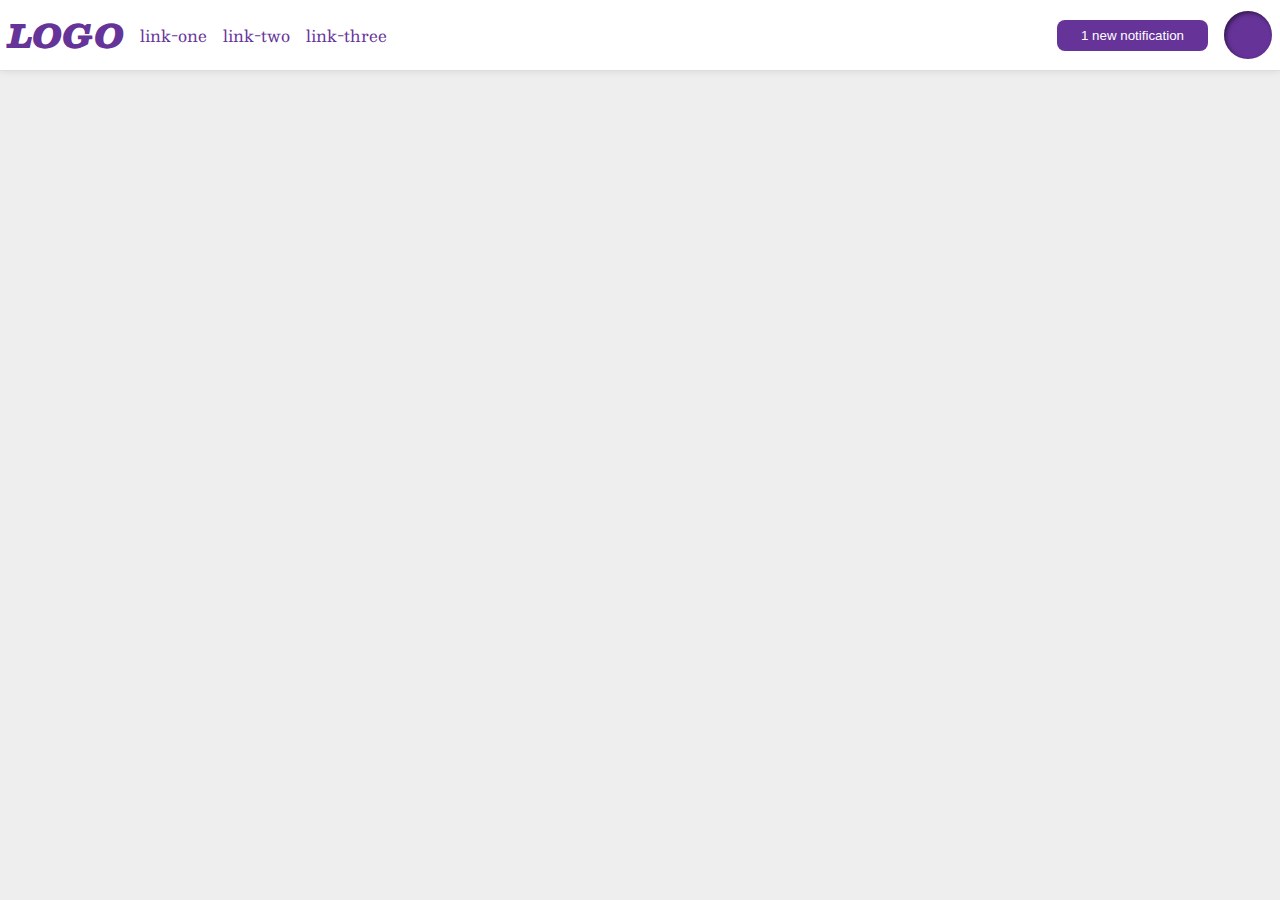
<file: flex/03-flex-header-2/index.html>
<!DOCTYPE html>
<html lang="en">
  <head>
    <meta charset="UTF-8">
    <meta http-equiv="X-UA-Compatible" content="IE=edge">
    <meta name="viewport" content="width=device-width, initial-scale=1.0">
    <title>Flex Header 2</title>
    <link rel="stylesheet" href="style.css">
  </head>
  <body>
    <div class="header">
      <div class="left">
        <div class="logo">
          LOGO
        </div>
        <ul class="links">
          <li><a href="https://google.com">link-one</a></li>
          <li><a href="https://google.com">link-two</a></li>
          <li><a href="https://google.com">link-three</a></li>
        </ul>
      </div>    
      <div class="right">
        <button class="notifications">
        1 new notification
        </button>
        <div class="profile-image"></div>
      </div>
    
    </div>
  </body>
</html>
</file>
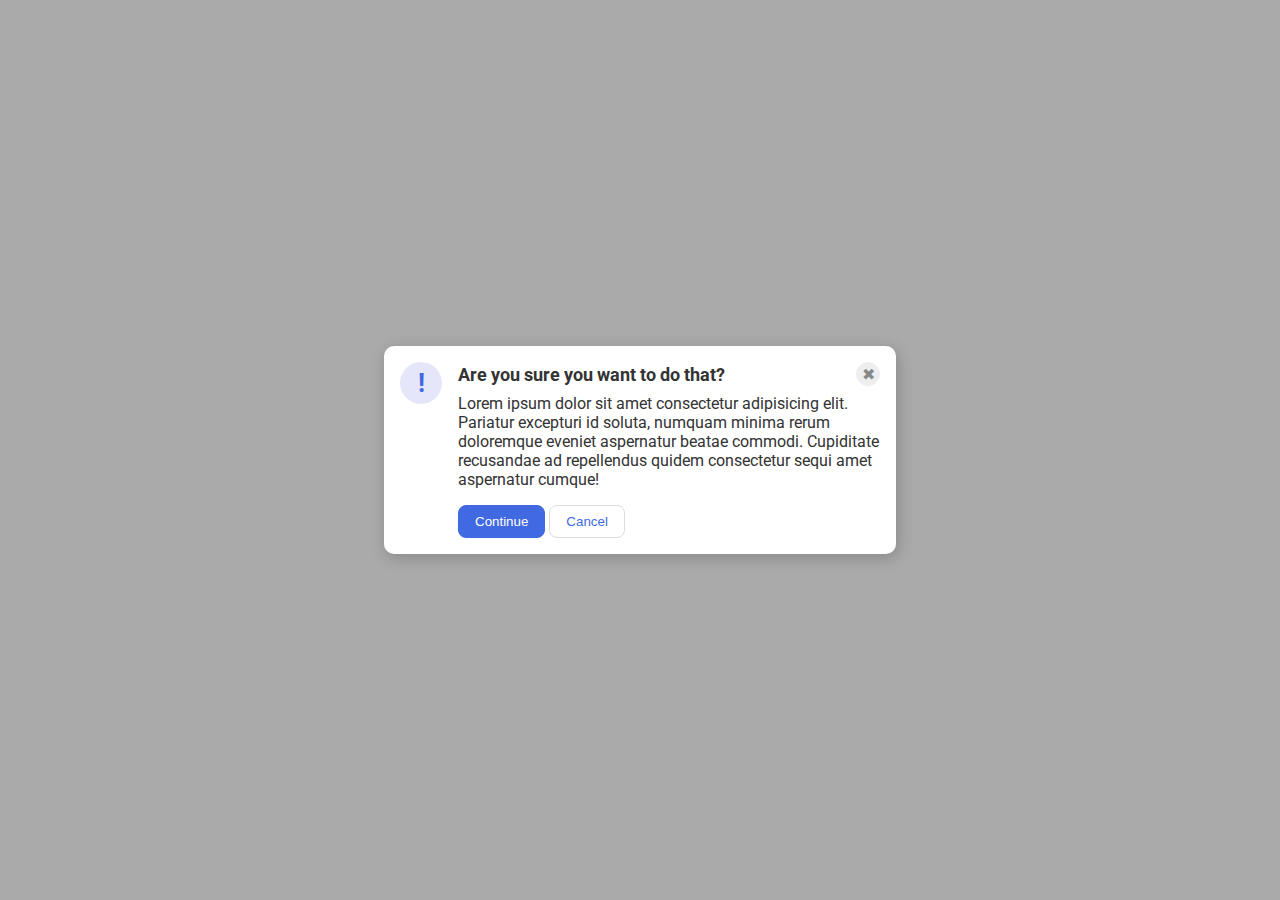
<file: flex/05-flex-modal/index.html>
<!DOCTYPE html>
<html lang="en">
  <head>
    <meta charset="UTF-8">
    <meta http-equiv="X-UA-Compatible" content="IE=edge">
    <meta name="viewport" content="width=device-width, initial-scale=1.0">
    <link rel="stylesheet" href="style.css">
    <title>Modal</title>
  </head>
  <body>
    <div class="modal">
      <div class="icon">!</div>
      
      <div class="container">
        <div class="header">Are you sure you want to do that?<button class="close-button">✖</button></div>
        <div class="text">Lorem ipsum dolor sit amet consectetur adipisicing elit. Pariatur excepturi id soluta, numquam minima rerum doloremque eveniet aspernatur beatae commodi. Cupiditate recusandae ad repellendus quidem consectetur sequi amet aspernatur cumque!</div>
        <button class="continue">Continue</button>
        <button class="cancel">Cancel</button>
      </div>
   
    </div>
  </body>
</html>
</file>
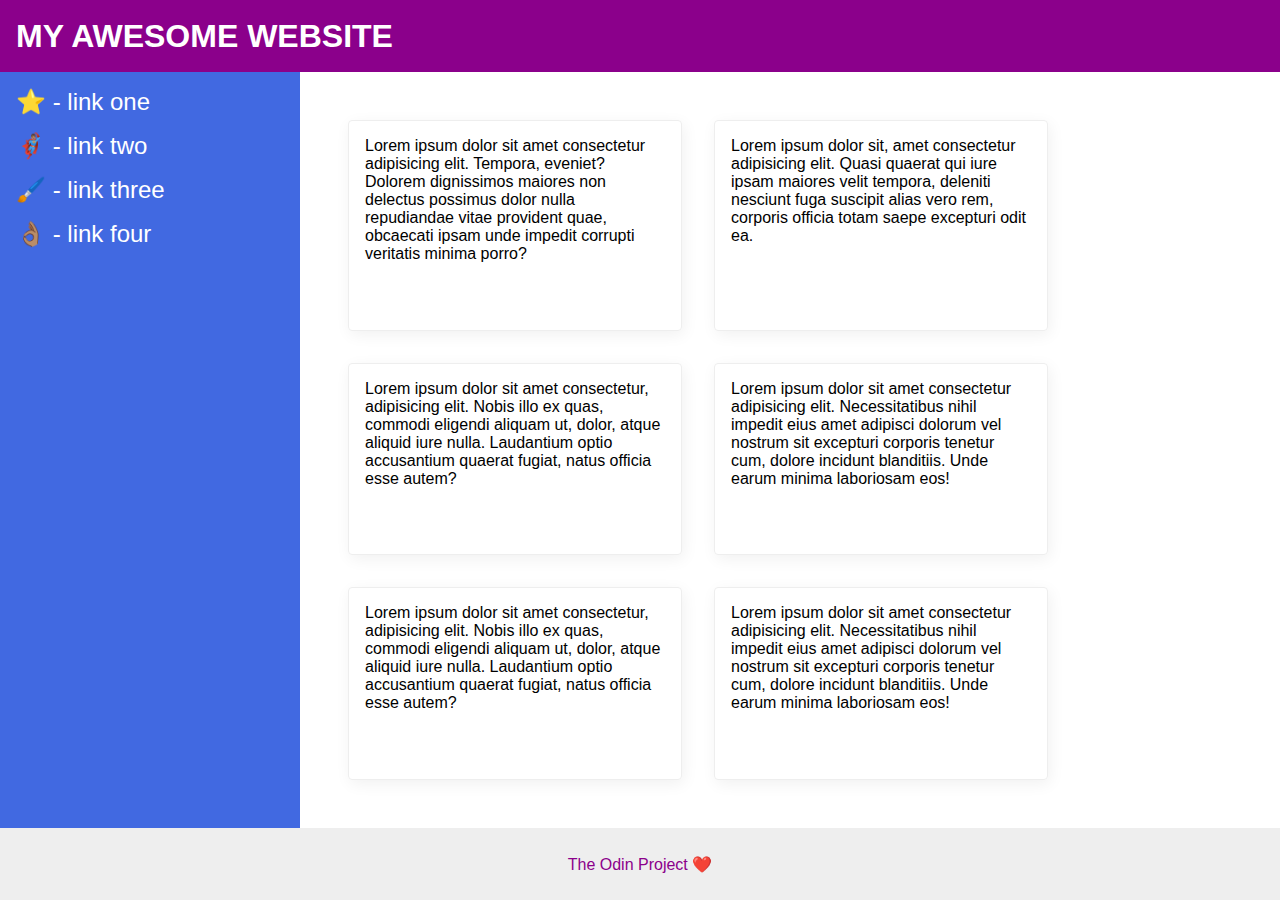
<file: flex/07-flex-layout-2/index.html>
<!DOCTYPE html>
<html lang="en">
  <head>
    <meta charset="UTF-8">
    <meta http-equiv="X-UA-Compatible" content="IE=edge">
    <meta name="viewport" content="width=device-width, initial-scale=1.0">
    <title>The Holy Grail</title>
    <link rel="stylesheet" href="style.css">
  </head>
  <body>
    <div class="header">
      MY AWESOME WEBSITE
    </div>
    
    <div class="container">
      <div class="sidebar">
        <ul>
          <li><a href="#">⭐ - link one</a></li>
          <li><a href="#">🦸🏽‍♂️ - link two</a></li>
          <li><a href="#">🖌️ - link three</a></li>
          <li><a href="#">👌🏽 - link four</a></li>
        </ul>
      </div>

      <div class="cards">
        <div class="card">Lorem ipsum dolor sit amet consectetur adipisicing elit. Tempora, eveniet? Dolorem dignissimos maiores non delectus possimus dolor nulla repudiandae vitae provident quae, obcaecati ipsam unde impedit corrupti veritatis minima porro?</div>
        <div class="card">Lorem ipsum dolor sit, amet consectetur adipisicing elit. Quasi quaerat qui iure ipsam maiores velit tempora, deleniti nesciunt fuga suscipit alias vero rem, corporis officia totam saepe excepturi odit ea.</div>
        <div class="card">Lorem ipsum dolor sit amet consectetur, adipisicing elit. Nobis illo ex quas, commodi eligendi aliquam ut, dolor, atque aliquid iure nulla. Laudantium optio accusantium quaerat fugiat, natus officia esse autem?</div>
        <div class="card">Lorem ipsum dolor sit amet consectetur adipisicing elit. Necessitatibus nihil impedit eius amet adipisci dolorum vel nostrum sit excepturi corporis tenetur cum, dolore incidunt blanditiis. Unde earum minima laboriosam eos!</div>
        <div class="card">Lorem ipsum dolor sit amet consectetur, adipisicing elit. Nobis illo ex quas, commodi eligendi aliquam ut, dolor, atque aliquid iure nulla. Laudantium optio accusantium quaerat fugiat, natus officia esse autem?</div>
        <div class="card">Lorem ipsum dolor sit amet consectetur adipisicing elit. Necessitatibus nihil impedit eius amet adipisci dolorum vel nostrum sit excepturi corporis tenetur cum, dolore incidunt blanditiis. Unde earum minima laboriosam eos!</div>
      </div>
    </div>

    <div class="footer">
      The Odin Project ❤️
    </div>
  </body>
</html>
</file>
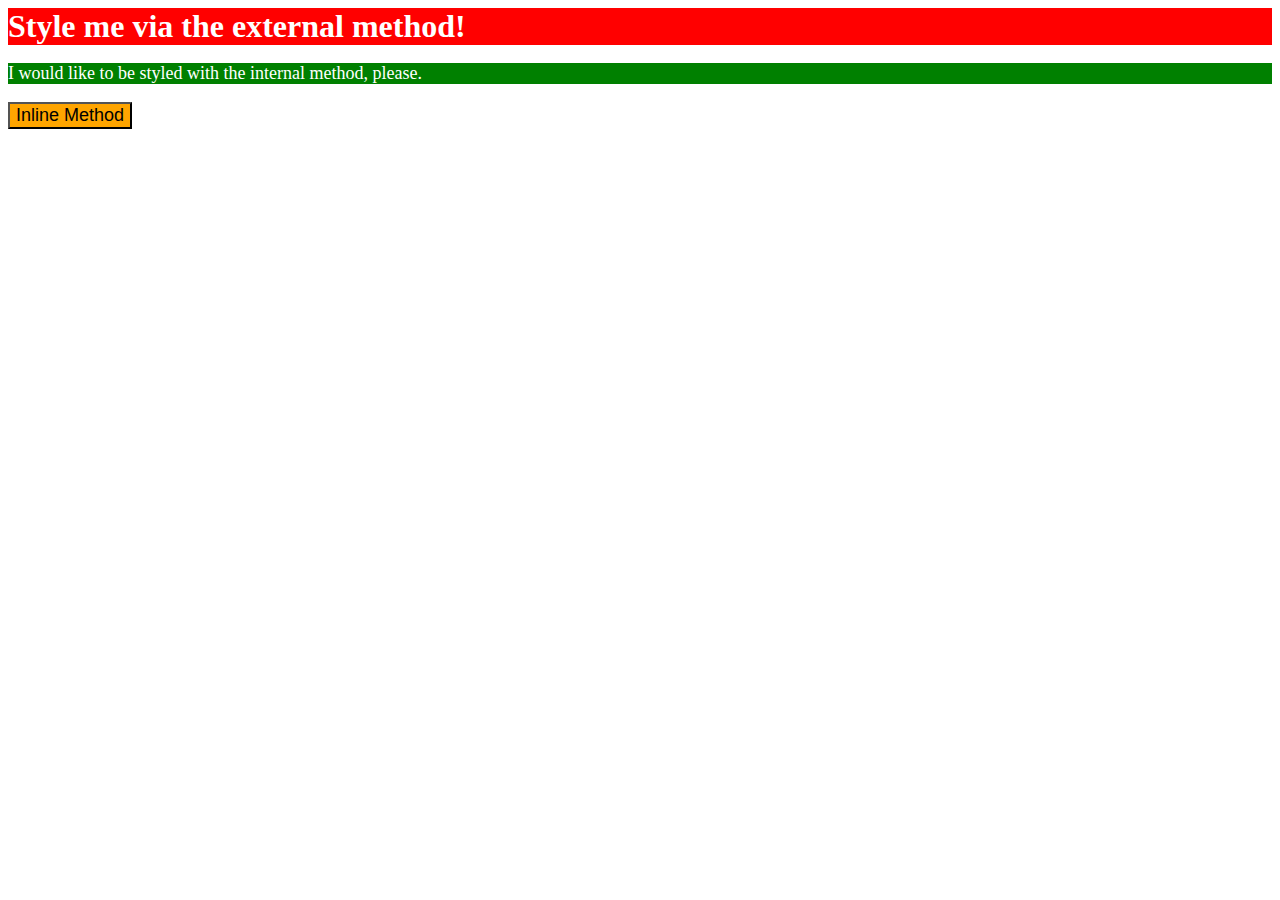
<file: foundations/01-css-methods/index.html>
<!DOCTYPE html>
<html lang="en">
  <head>
    <link rel="stylesheet" href="styles.css">
    <meta charset="UTF-8">
    <meta http-equiv="X-UA-Compatible" content="IE=edge">
    <meta name="viewport" content="width=device-width, initial-scale=1.0">
    <style>
      p {background-color: green;
         color: white;
         font-size: 18px;}
    </style>
    <title>Methods for Adding CSS</title>
  </head>
  <body>
    <div>Style me via the external method!</div>
    <p>I would like to be styled with the internal method, please.</p>
    <button style="background-color: orange; font-size: 18px;">Inline Method</button>
  </body>
</html>
</file>
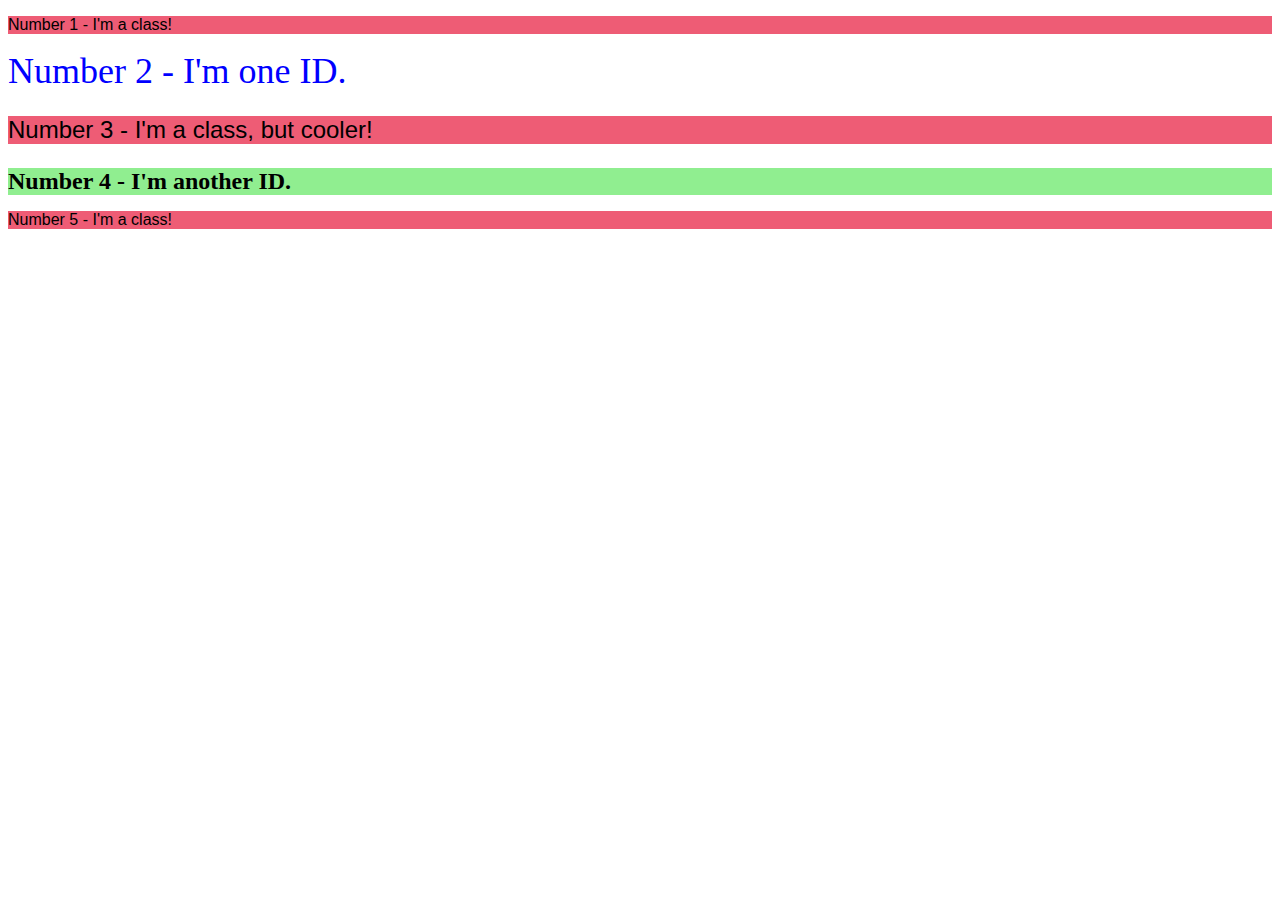
<file: foundations/02-class-id-selectors/index.html>
<!DOCTYPE html>
<html lang="en">
  <head>
    <meta charset="UTF-8">
    <meta http-equiv="X-UA-Compatible" content="IE=edge">
    <meta name="viewport" content="width=device-width, initial-scale=1.0">
    <title>Class and ID Selectors</title>
    <link rel="stylesheet" href="style.css">
  </head>
  <body>
    <p class="odd">Number 1 - I'm a class!</p>
    <div id="two">Number 2 - I'm one ID.</div>
    <p class="odd" id="three">Number 3 - I'm a class, but cooler!</p>
    <div id="four">Number 4 - I'm another ID.</div>
    <p class="odd" id="five">Number 5 - I'm a class!</p>
  </body>
</html>
</file>
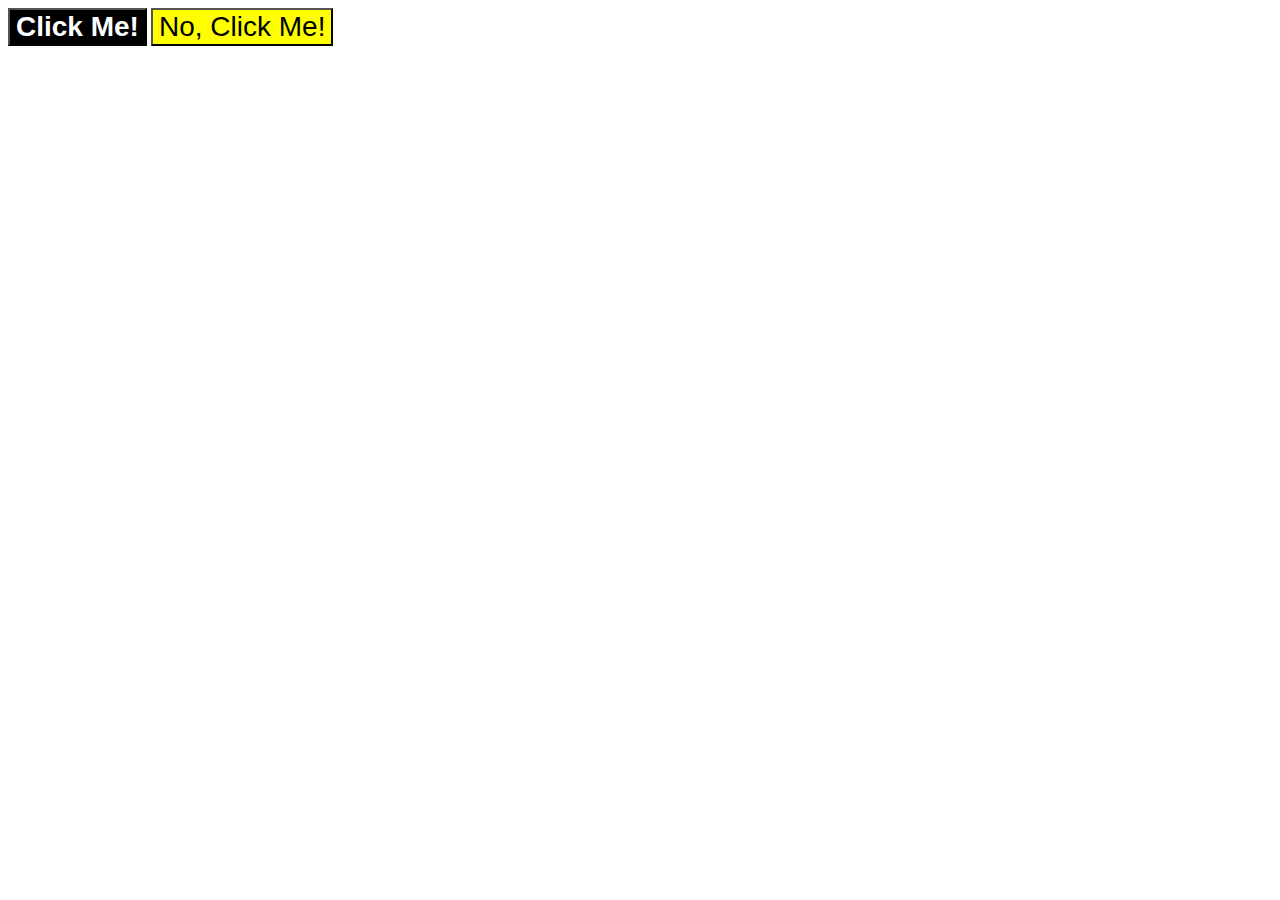
<file: foundations/03-grouping-selectors/index.html>
<!DOCTYPE html>
<html lang="en">
  <head>
    <meta charset="UTF-8">
    <meta http-equiv="X-UA-Compatible" content="IE=edge">
    <meta name="viewport" content="width=device-width, initial-scale=1.0">
    <title>Grouping Selectors</title>
    <link rel="stylesheet" href="style.css">
  </head>
  <body>
    <button class="clickme">Click Me!</button>
    <button class="noclickme">No, Click Me!</button>
  </body>
</html>
</file>
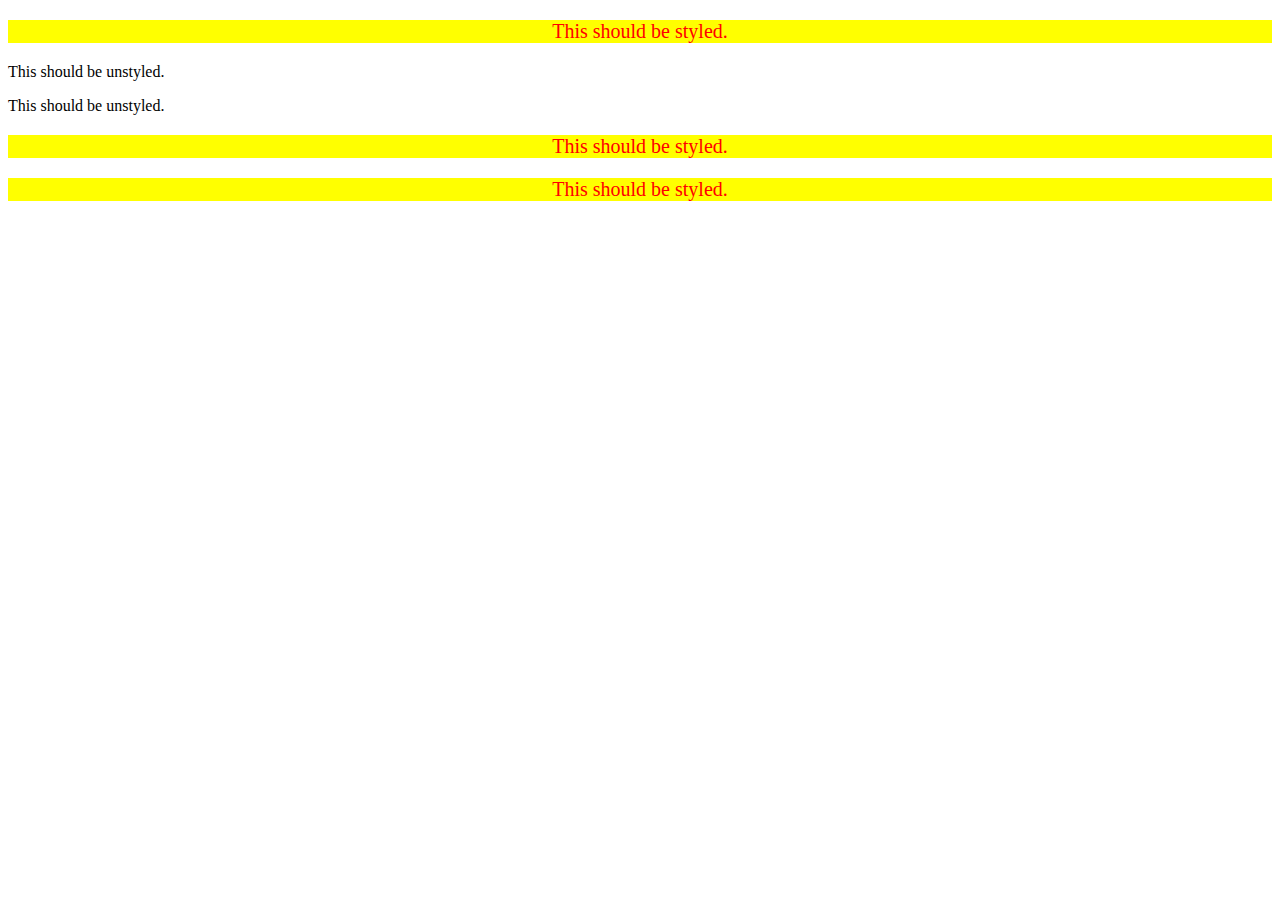
<file: foundations/05-descendant-combinator/index.html>
<!DOCTYPE html>
<html lang="en">
  <head>
    <meta charset="UTF-8">
    <meta http-equiv="X-UA-Compatible" content="IE=edge">
    <meta name="viewport" content="width=device-width, initial-scale=1.0">
    <title>Descendant Combinator</title>
    <link rel="stylesheet" href="style.css">
  </head>
  <body>
    <div class="container">
      <p class="text">This should be styled.</p>
    </div>
    <p class="text">This should be unstyled.</p>
    <p class="text">This should be unstyled.</p>
    <div class="container">
      <p class="text">This should be styled.</p>
      <p class="text">This should be styled.</p>
    </div>
  </body>
</html>
</file>
<file: flex/03-flex-header-2/style.css>
/* this is some magical font-importing.  
you'll learn about it later. */
@import url('https://fonts.googleapis.com/css2?family=Besley:ital,wght@0,400;1,900&display=swap');

body {
  margin: 0;
  background: #eee;
  font-family: Besley, serif;
}

.header {
  background: white;
  border-bottom: 1px solid #ddd;
  box-shadow: 0 0 8px rgba(0,0,0,.1);
  display: flex;
  justify-content: space-between;
  align-items: center;
  padding: 8px;
}

.profile-image {
  background: rebeccapurple;
  box-shadow: inset 2px 2px 4px rgba(0,0,0,.5);
  border-radius: 50%;
  width: 48px;
  height: 48px;
}

.logo {
  color: rebeccapurple;
  font-size: 32px;
  font-weight: 900;
  font-style: italic;
}

button {
  border: none;
  border-radius: 8px;
  background: rebeccapurple;
  color: white;
  padding: 8px 24px;
}

a {
  /* this removes the line under our links */
  text-decoration: none;
  color: rebeccapurple;
}

ul {
  list-style-type: none;
  display: flex;
  gap: 16px;
  padding: 0;
  margin: 0;
}

.left, .right {
  display: flex;
  align-items: center;
  gap: 16px;
  
}
</file>
<file: flex/05-flex-modal/style.css>
@import url('https://fonts.googleapis.com/css2?family=Roboto:wght@400;700&display=swap');

html, body {
  height: 100%;
}

body {
  font-family: Roboto, sans-serif;
  margin: 0;
  background: #aaa;
  color: #333;
  /* I'll give you this one for free lol */
  display: flex;
  align-items: center;
  justify-content: center;
}

.modal {
  background: white;
  width: 480px;
  border-radius: 10px;
  box-shadow: 2px 4px 16px rgba(0,0,0,.2);
  padding: 16px;
  display: flex;
  gap: 16px;
}

.icon {
  color: royalblue;
  font-size: 26px;
  font-weight: 700;
  background: lavender;
  width: 42px;
  height: 42px;
  border-radius: 50%;
  display: flex;
  align-items: center;
  justify-content: center;
  margin-bottom: auto;
  flex-shrink: 0;
}

.header {
  display: flex;
  justify-content: space-between;
  align-items: center;
  font-size: large;
  font-weight: bold;
  margin-bottom: 8px;
}

.close-button {
  background: #eee;
  border-radius: 50%;
  color: #888;
  font-weight: 400;
  font-size: 16px;
  height: 24px;
  width: 24px;
  display: flex;
  align-items: center;
  justify-content: center;
  border: 1px solid #eee;
  padding: 0;
}

button {
  cursor: pointer;
  padding: 8px 16px;
  border-radius: 8px;
}

button.continue {
  background: royalblue;
  border: 1px solid royalblue;
  color: white;
}

button.cancel {
  background: white;
  border: 1px solid #ddd;
  color: royalblue;
}

.text {
  margin-bottom: 16px
}
</file>
<file: flex/07-flex-layout-2/style.css>
body {
  font-family: -apple-system, BlinkMacSystemFont, 'Segoe UI', Roboto, Oxygen, Ubuntu, Cantarell, 'Open Sans', 'Helvetica Neue', sans-serif;
  margin: 0;
  min-height: 100vh;
  display: flex;
  flex-direction: column;
}

.header {
  height: 72px;
  background: darkmagenta;
  color: white;
  font-size: 32px;
  font-weight: 900;
  display: flex;
  align-items: center;
  padding-left: 16px;
}

.footer {
  height: 72px;
  background: #eee;
  color: darkmagenta;
  display: flex;
  justify-content: center;
  align-items: center;
}

.sidebar {
  width: 300px;
  background: royalblue;
  box-sizing: border-box;
  display: flex;
  flex-shrink: 0;
  gap: 10px;
}

.card {
  border: 1px solid #eee;
  box-shadow: 2px 4px 16px rgba(0,0,0,.06);
  border-radius: 4px;
  padding: 16px;
  flex: 0 0 300px;
}

.container {
  display: flex;
  flex-grow: 1;
}

.cards {
  display: flex;
  flex-wrap: wrap;
  flex-direction: row;
  gap: 32px;
  padding: 48px;
} 

ul {
  list-style-type: none;
  font-size: 24px;
  padding: 16px;
  margin: 0;
}

a {
  color: white;
  text-decoration: none;
}

li {
  margin-bottom: 16px;
}
</file>
<file: foundations/01-css-methods/styles.css>
div {
background-color: red;
font-size: 32px;
align-self: center;
font-weight: bold;
color:white;
}
</file>
<file: foundations/02-class-id-selectors/style.css>
.odd {
    background-color: rgb(238, 92, 117);
    font-family: Sans-serif, Verdana, 'DejaVu Sans';

}

#two {
    color: blue;
    font-size: 36px;

}

#three {
    font-size: 24px;
}

#four {
    background-color: lightgreen;
    font-size: 24px;
    font-weight: bold;
}
</file>
<file: foundations/03-grouping-selectors/style.css>
.clickme,
.noclickme {
    font-size: 28px;
    font-family: Helvetica, 'Times New Roman', sans-serif;

}

.clickme {
    color: white;
    background-color: black;
    font-weight: bold;
}

.noclickme {
    background-color: yellow;
}
</file>
<file: foundations/05-descendant-combinator/style.css>
.container .text {
    background-color: yellow;
    color: red;
    font-size: 20px;
    text-align: center;
}
</file>
